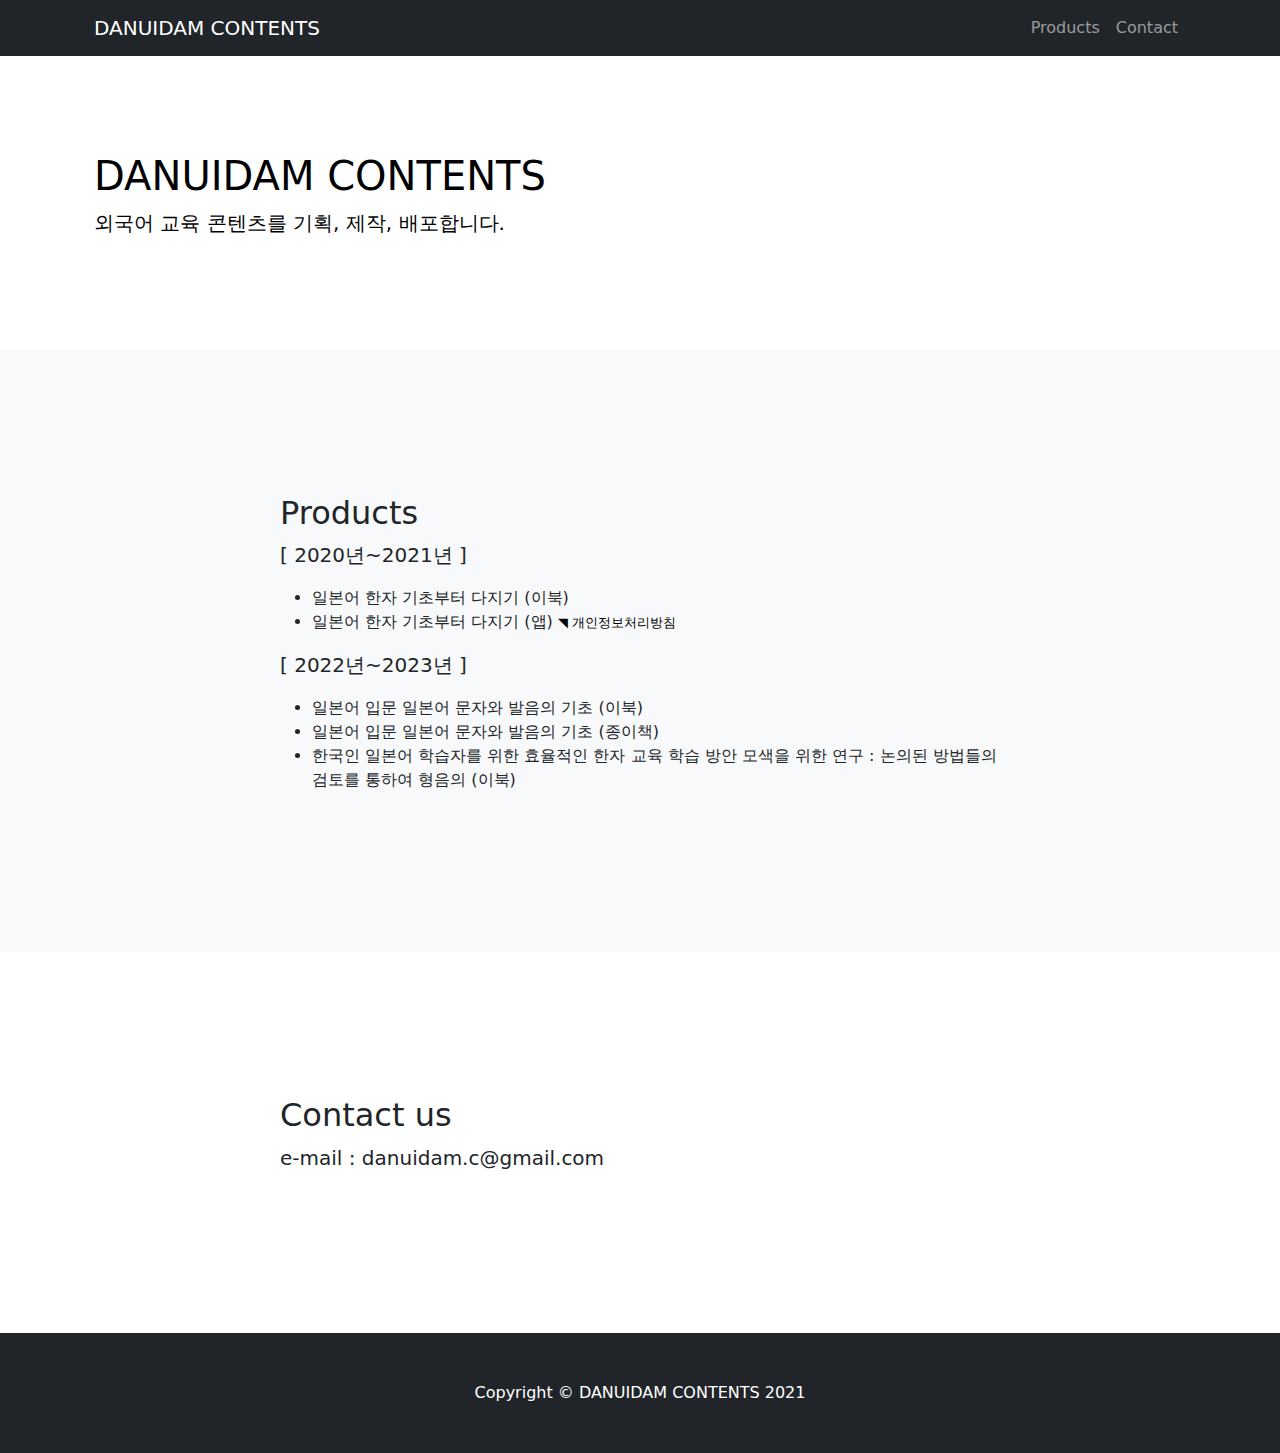
<file: index.html>
<!DOCTYPE html>
<html lang="en">
    <head>
        <meta charset="utf-8" />
        <meta name="viewport" content="width=device-width, initial-scale=1, shrink-to-fit=no" />
        <meta name="description" content="" />
        <meta name="author" content="" />
        <title>단의담 콘텐츠</title>
        <link rel="icon" type="image/x-icon" href="favicon.ico" />
        <!-- Core theme CSS (includes Bootstrap)-->
        <link href="styles.css" rel="stylesheet" />
    </head>
    <body id="page-top">
        <!-- Navigation-->
        <nav class="navbar navbar-expand-lg navbar-dark bg-dark fixed-top" id="mainNav">
            <div class="container px-4">
                <a class="navbar-brand" href="#page-top">DANUIDAM CONTENTS</a>
                <button class="navbar-toggler" type="button" data-bs-toggle="collapse" data-bs-target="#navbarResponsive" aria-controls="navbarResponsive" aria-expanded="false" aria-label="Toggle navigation"><span class="navbar-toggler-icon"></span></button>
                <div class="collapse navbar-collapse" id="navbarResponsive">
                    <ul class="navbar-nav ms-auto">
                       
                        <li class="nav-item"><a class="nav-link" href="#products">Products</a></li>
                        <li class="nav-item"><a class="nav-link" href="#contact">Contact</a></li>
                    </ul>
                </div>
            </div>
        </nav>
         
        <!-- Header-->
        

        <header class="text-black">
            <div class="container px-4 text-left">
                <h1>DANUIDAM CONTENTS</h1>
                <p class="lead">외국어 교육 콘텐츠를 기획, 제작, 배포합니다. </p>
            </div>
        </header>
        
        
        <!-- About section-->
       
        <!--     
        <section id="about">
            <div class="container px-4">
                <div class="row gx-4 justify-content-center">
                    <div class="col-lg-8">
                        <h2>단의담에 대해</h2>
                        <p class="lead">외국어 교육 콘텐츠를 기획하고 제작합니다. </p>
                       
                    </div>
                </div>
            </div>
        </section> -->
        
        <!-- Services section-->
        <section class="bg-light" id="services">
            <div class="container px-4">
                <div class="row gx-4 justify-content-center">
                    <div class="col-lg-8">
                        <h2>Products</h2>
                        <p class="lead">[ 2020년~2021년 ]</p>
                        
                          <ul>
                            <li>일본어 한자 기초부터 다지기 (이북)</li>
                            <li>일본어 한자 기초부터 다지기 (앱)  <a href="appprivacy.html" style="text-decoration:none;color:black;font-size:0.8em">◥ 개인정보처리방침</a></li> 

                        </ul>
  			<p class="lead">[ 2022년~2023년 ]</p>
                        
                          <ul>
                            <li>일본어 입문 일본어 문자와 발음의 기초 (이북)</li>
                            <li>일본어 입문 일본어 문자와 발음의 기초 (종이책)</li>
                            <li>한국인 일본어 학습자를 위한 효율적인 한자 교육 학습 방안 모색을 위한 연구 : 논의된 방법들의 검토를 통하여 형음의 (이북)</li>

                        </ul>
                                    
                        </div>
                </div>
            </div>
        </section>
        <!-- Contact section-->
        <section id="contact">
            <div class="container px-4">
                <div class="row gx-4 justify-content-center">
                    <div class="col-lg-8">
                        <h2>Contact us</h2>
                        <p class="lead">e-mail : danuidam.c@gmail.com</p>
                    </div>
            </div>
        </section>
        <!-- Footer-->
        <footer class="py-5 bg-dark">
            <div class="container px-4"><p class="m-0 text-center text-white">Copyright &copy; DANUIDAM CONTENTS 2021</p></div>
        </footer>
        <!-- Bootstrap core JS-->
        <script src="https://cdn.jsdelivr.net/npm/bootstrap@5.1.3/dist/js/bootstrap.bundle.min.js"></script>
        <!-- Core theme JS-->
        <script src="scripts.js"></script>
    </body>
</html>
</file>
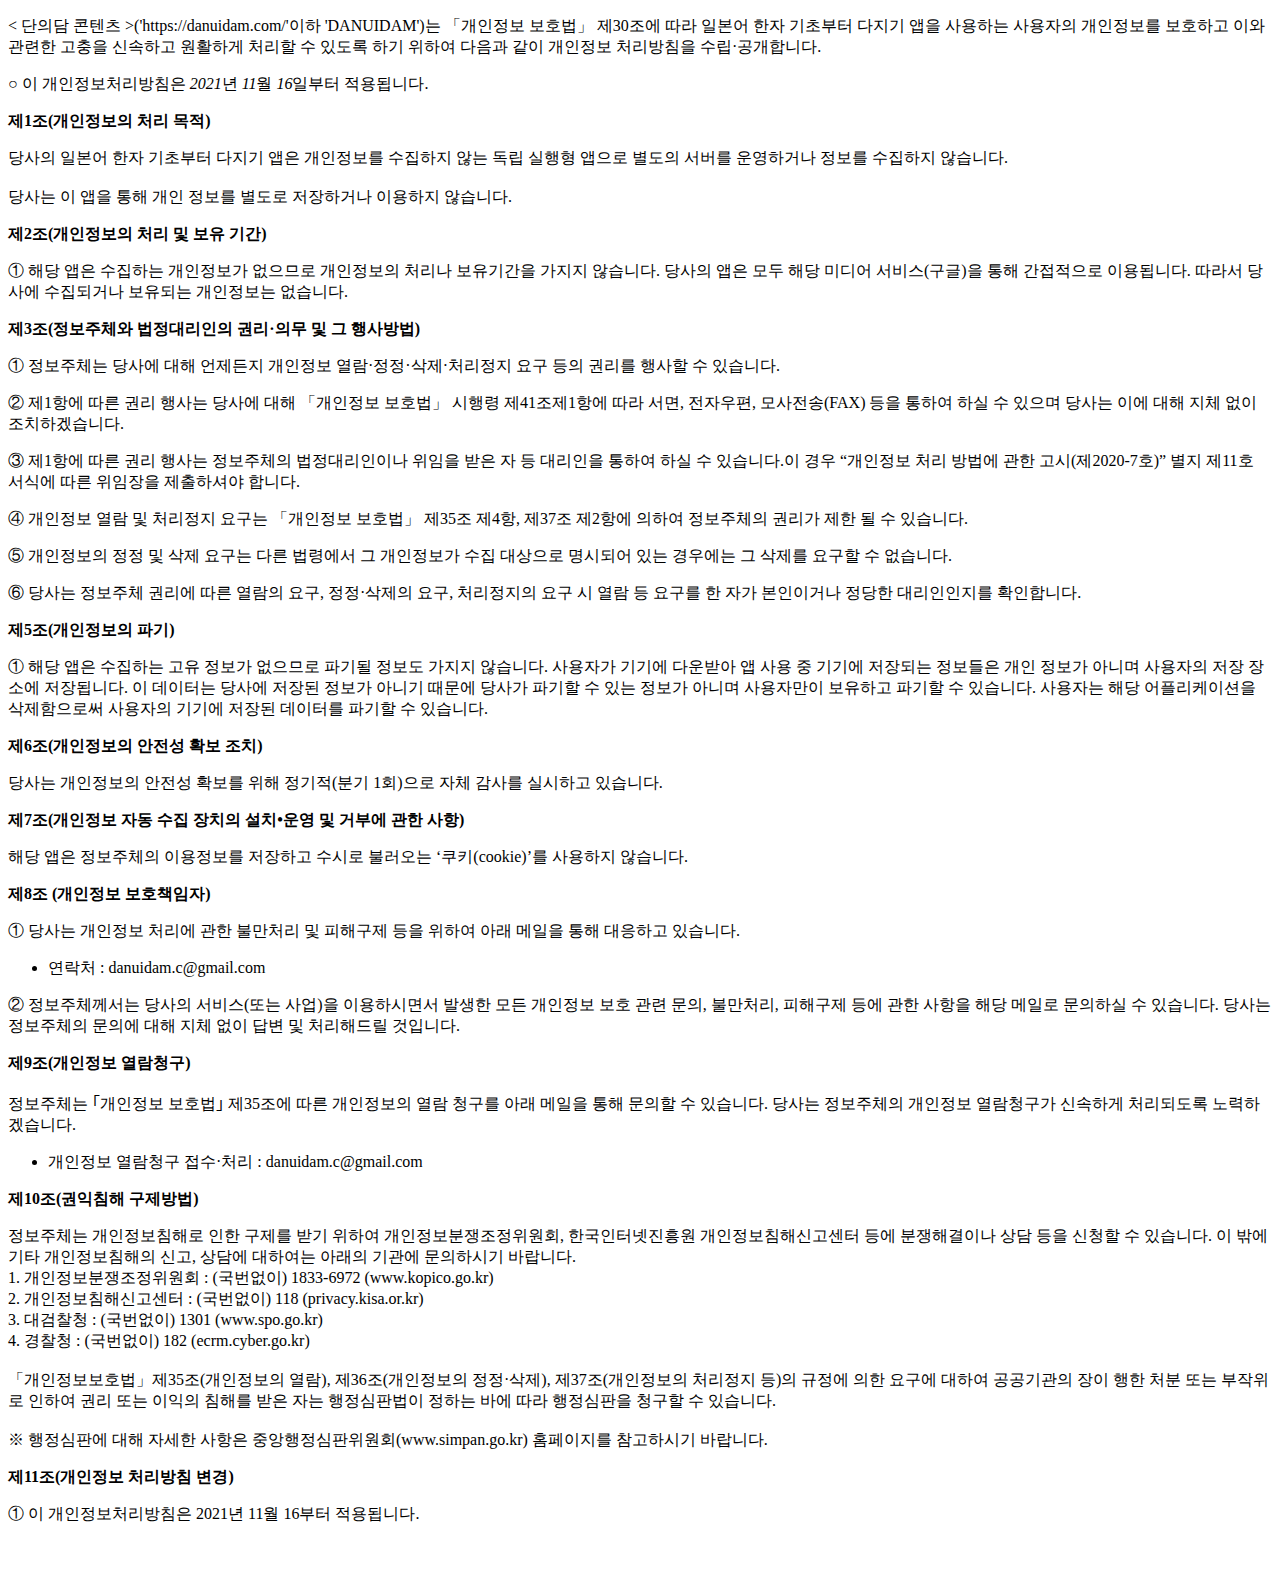
<file: appprivacy.html>
<!DOCTYPE html PUBLIC "-//W3C//DTD XHTML 1.0 Transitional//EN" "http://www.w3.org/TR/xhtml1/DTD/xhtml1-transitional.dtd">
<html xmlns="http://www.w3.org/1999/xhtml" xml:lang="ko" lang="ko">
<head>
<meta http-equiv="Content-Type" content="text/html; charset=UTF-8">


<title>일본어 한자 기초부터 다지기 앱 개인정보처리방침</title>
</head>
<body>
    <p> < 단의담 콘텐츠 >('https://danuidam.com/'이하 'DANUIDAM')는 「개인정보 보호법」 제30조에 따라 일본어 한자 기초부터 다지기 앱을 사용하는 사용자의 개인정보를 보호하고 이와 관련한 고충을 신속하고 원활하게 처리할 수 있도록 하기 위하여 다음과 같이 개인정보 처리방침을 수립·공개합니다.</p><p class="ls2">○ 이 개인정보처리방침은 <em class="emphasis">2021</em>년 <em class="emphasis">11</em>월 <em class="emphasis">16</em>일부터 적용됩니다.</br></p>
    
    
    
    <p><p class='lh6 bs4'><strong>제1조(개인정보의 처리 목적)</strong></p>당사의 일본어 한자 기초부터 다지기 앱은 개인정보를 수집하지 않는 독립 실행형 앱으로 별도의 서버를 운영하거나 정보를 수집하지 않습니다. </br></br>
    
당사는 이 앱을 통해 개인 정보를 별도로 저장하거나 이용하지 않습니다.    </br>
</p>
    
<p></p><p class='lh6 bs4'><strong>제2조(개인정보의 처리 및 보유 기간)</strong></p>① 해당 앱은 수집하는 개인정보가 없으므로 개인정보의 처리나 보유기간을 가지지 않습니다. 당사의 앱은 모두 해당 미디어 서비스(구글)을 통해 간접적으로 이용됩니다. 따라서 당사에 수집되거나 보유되는 개인정보는 없습니다. </br></p>

<p><p class='lh6 bs4'><strong>제3조(정보주체와 법정대리인의 권리·의무 및 그 행사방법)</strong></p>

<p class="sub_p">① 정보주체는 당사에 대해 언제든지 개인정보 열람·정정·삭제·처리정지 요구 등의 권리를 행사할 수 있습니다.</p><p class='sub_p'>② 제1항에 따른 권리 행사는 당사에 대해 「개인정보 보호법」 시행령 제41조제1항에 따라 서면, 전자우편, 모사전송(FAX) 등을 통하여 하실 수 있으며 당사는 이에 대해 지체 없이 조치하겠습니다.</p><p class='sub_p'>③ 제1항에 따른 권리 행사는 정보주체의 법정대리인이나 위임을 받은 자 등 대리인을 통하여 하실 수 있습니다.이 경우 “개인정보 처리 방법에 관한 고시(제2020-7호)” 별지 제11호 서식에 따른 위임장을 제출하셔야 합니다.</p><p class='sub_p'>④ 개인정보 열람 및 처리정지 요구는  「개인정보 보호법」  제35조 제4항, 제37조 제2항에 의하여 정보주체의 권리가 제한 될 수 있습니다.</p><p class='sub_p'>⑤ 개인정보의 정정 및 삭제 요구는 다른 법령에서 그 개인정보가 수집 대상으로 명시되어 있는 경우에는 그 삭제를 요구할 수 없습니다.</p><p class='sub_p'>⑥ 당사는 정보주체 권리에 따른 열람의 요구, 정정·삭제의 요구, 처리정지의 요구 시 열람 등 요구를 한 자가 본인이거나 정당한 대리인인지를 확인합니다.</p></p>




<p><p class='lh6 bs4'><strong>제5조(개인정보의 파기)</strong></p>① 해당 앱은 수집하는 고유 정보가 없으므로 파기될 정보도 가지지 않습니다. 사용자가 기기에 다운받아 앱 사용 중 기기에 저장되는 정보들은 개인 정보가 아니며 사용자의 저장 장소에 저장됩니다. 이 데이터는 당사에 저장된 정보가 아니기 때문에 당사가 파기할 수 있는 정보가 아니며 사용자만이 보유하고 파기할 수 있습니다. 사용자는 해당 어플리케이션을 삭제함으로써 사용자의 기기에 저장된 데이터를 파기할 수 있습니다.

</br></p>



<p><p class='lh6 bs4'><strong>제6조(개인정보의 안전성 확보 조치)</strong></p>당사는 개인정보의 안전성 확보를 위해 정기적(분기 1회)으로 자체 감사를 실시하고 있습니다.</br></p>


<p><p class="lh6 bs4"><strong>제7조(개인정보 자동 수집 장치의 설치•운영 및 거부에 관한 사항)</strong></p>해당 앱은 정보주체의 이용정보를 저장하고 수시로 불러오는 ‘쿠키(cookie)’를 사용하지 않습니다.</br></p>



<p><p class="lh6 bs4"><strong>제8조 (개인정보 보호책임자) </strong></p><p class='sub_p mgt10'> ① 당사는 개인정보 처리에 관한 불만처리 및 피해구제 등을 위하여 아래 메일을 통해 대응하고 있습니다.</p><ul class='list_indent2 mgt10'><li> 연락처 : danuidam.c@gmail.com </li></ul></p>

<p class='sub_p mgt10'> ② 정보주체께서는 당사의 서비스(또는 사업)을 이용하시면서 발생한 모든 개인정보 보호 관련 문의, 불만처리, 피해구제 등에 관한 사항을 해당 메일로 문의하실 수 있습니다. 당사는 정보주체의 문의에 대해 지체 없이 답변 및 처리해드릴 것입니다.</p>



<p class='sub_p mgt30'><strong>제9조(개인정보 열람청구)</strong></p> 정보주체는 ｢개인정보 보호법｣ 제35조에 따른 개인정보의 열람 청구를 아래 메일을 통해 문의할 수 있습니다. 당사는 정보주체의 개인정보 열람청구가 신속하게 처리되도록 노력하겠습니다.</p><ul class='list_indent2 mgt10'><li>개인정보 열람청구 접수·처리 : danuidam.c@gmail.com</li></ul></p>


<p><p class='lh6 bs4'><strong>제10조(권익침해 구제방법)</strong></p>정보주체는 개인정보침해로 인한 구제를 받기 위하여 개인정보분쟁조정위원회, 한국인터넷진흥원 개인정보침해신고센터 등에 분쟁해결이나 상담 등을 신청할 수 있습니다. 이 밖에 기타 개인정보침해의 신고, 상담에 대하여는 아래의 기관에 문의하시기 바랍니다.<br/>



  1. 개인정보분쟁조정위원회 : (국번없이) 1833-6972 (www.kopico.go.kr)<br/>

  2. 개인정보침해신고센터 : (국번없이) 118 (privacy.kisa.or.kr)<br/>

  3. 대검찰청 : (국번없이) 1301 (www.spo.go.kr)<br/>

  4. 경찰청 : (국번없이) 182 (ecrm.cyber.go.kr)<br/><br/>



「개인정보보호법」제35조(개인정보의 열람), 제36조(개인정보의 정정·삭제), 제37조(개인정보의 처리정지 등)의 규정에 의한 요구에 대하여 공공기관의 장이 행한 처분 또는 부작위로 인하여 권리 또는 이익의 침해를 받은 자는 행정심판법이 정하는 바에 따라 행정심판을 청구할 수 있습니다.<br/><br/>



※ 행정심판에 대해 자세한 사항은 중앙행정심판위원회(www.simpan.go.kr) 홈페이지를 참고하시기 바랍니다.</br></p>

<p><p class='lh6 bs4'><strong>제11조(개인정보 처리방침 변경)<em class="emphasis"></em></strong></p><p class='sub_p'>① 이 개인정보처리방침은 2021년 11월 16부터 적용됩니다.</p></br></p>
</body>
</html>
</file>
